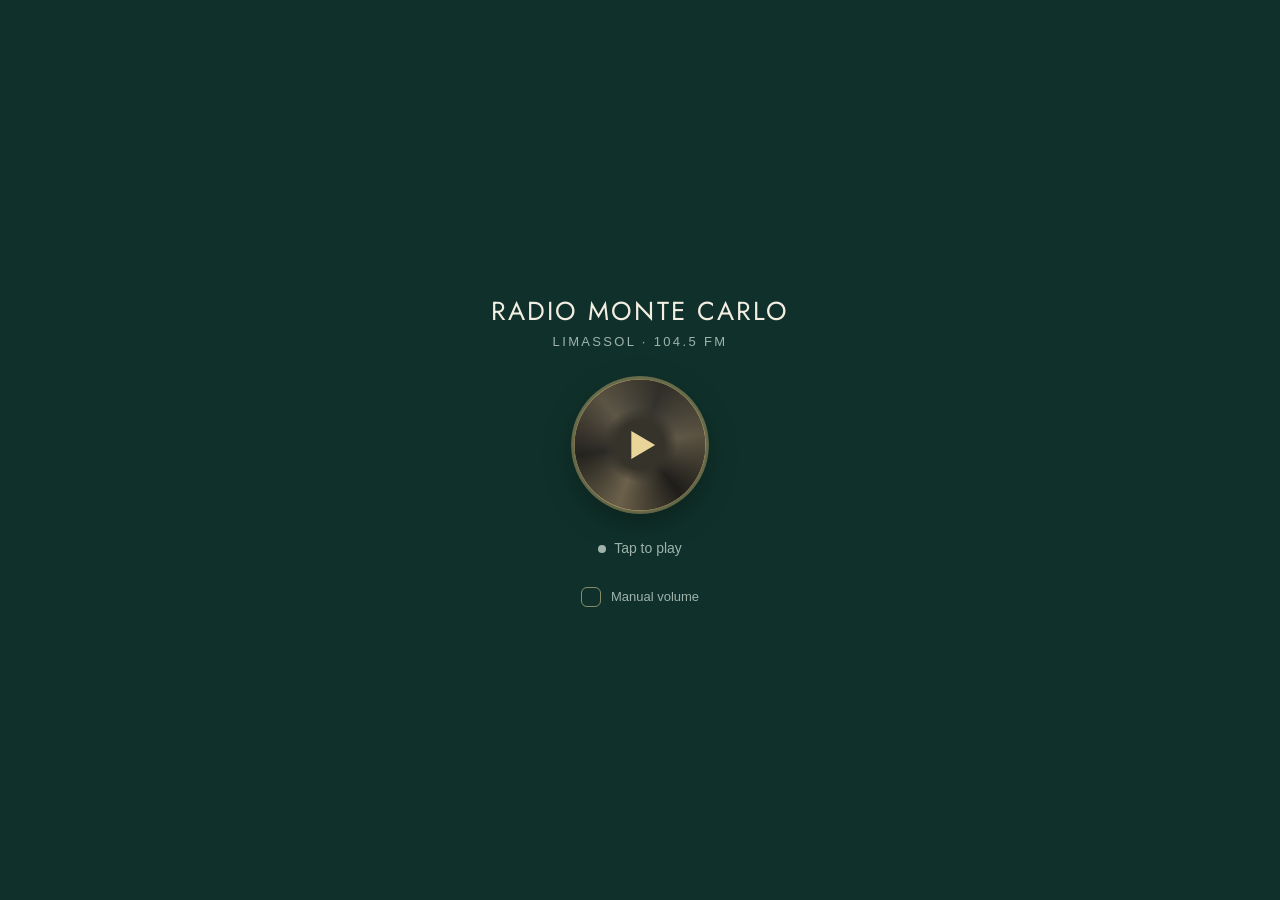
<file: index.html>
<!doctype html>
<html lang="en">
<head>
  <meta charset="utf-8">
  <meta name="viewport" content="width=device-width, initial-scale=1, viewport-fit=cover, user-scalable=no">
  <meta name="color-scheme" content="dark">
  <meta name="theme-color" content="#10312b">
  <title>Radio Monte Carlo · Limassol 104.5 FM</title>
  <link rel="icon" href="icon.svg" type="image/svg+xml">
  <!-- Home Screen app: opens full screen without the browser UI -->
  <link rel="manifest" href="manifest.webmanifest">
  <link rel="apple-touch-icon" href="apple-touch-icon.png">
  <meta name="apple-mobile-web-app-capable" content="yes">
  <meta name="mobile-web-app-capable" content="yes">
  <meta name="apple-mobile-web-app-status-bar-style" content="black-translucent">
  <meta name="apple-mobile-web-app-title" content="Monte Carlo">
  <link rel="preconnect" href="https://fonts.googleapis.com">
  <link rel="preconnect" href="https://fonts.gstatic.com" crossorigin>
  <link rel="stylesheet" href="https://fonts.googleapis.com/css2?family=Jost:wght@400&display=swap">
  <link rel="stylesheet" href="style.css">
  <script src="https://telegram.org/js/telegram-web-app.js"></script>
</head>
<body>
  <main class="app">
    <header class="station">
      <h1 class="title">Radio Monte Carlo</h1>
      <p class="subtitle">Limassol · 104.5 FM</p>
    </header>

    <button id="play" class="play" type="button" aria-label="Play">
      <svg class="ico ico-play" viewBox="0 0 24 24" aria-hidden="true"><path d="M8 5.5v13l11-6.5z"/></svg>
      <svg class="ico ico-pause" viewBox="0 0 24 24" aria-hidden="true"><path d="M7 5h3.5v14H7zM13.5 5H17v14h-3.5z"/></svg>
    </button>

    <div id="status" class="status" data-state="idle" role="status" aria-live="polite">
      <span class="dot"></span><span id="status-text">Tap to play</span>
    </div>

    <section id="now" class="now" aria-live="polite" hidden>
      <p class="now-label">Now playing</p>
      <p id="now-title" class="now-title"></p>
      <p id="now-artist" class="now-artist"></p>
    </section>

    <!-- manual volume ("quiet mode" in code): own decoder + gain, for speakers whose lowest step is still too loud -->
    <label class="compat">
      <input id="quiet" type="checkbox">
      <span>Manual volume</span>
    </label>

    <section class="volume" aria-label="Manual volume" hidden>
      <div class="vol-head">
        <span class="label">Volume</span>
        <output id="vol-value" class="vol-value">25%</output>
      </div>
      <div class="vol-row">
        <button id="vol-down" class="step" type="button" aria-label="Quieter">−</button>
        <input id="vol" type="range" min="0" max="100" step="1" value="60">
        <button id="vol-up" class="step" type="button" aria-label="Louder">+</button>
      </div>
      <p class="note">Goes below the phone's lowest step</p>
    </section>
  </main>

  <script src="app.js"></script>
</body>
</html>
</file>
<file: style.css>
/* One look, always dark: the station's bottle green, a gunmetal button and crown gold.
   Telegram theme colours are not used on purpose; app.js paints the Telegram header to match. */
:root {
  color-scheme: dark;
  --bg: #10312b;
  --text: #f3eee2;
  --hint: #9fb3ab;
  --gold: #e9d49a;
  --gold-hot: #ffd98a;
  --track: rgba(243, 238, 226, .16);
  --track-solid: #344f48;               /* same colour as --track, but opaque (used over the fill) */
  --fill: linear-gradient(90deg, rgba(233, 212, 154, .12), #b8913f 60%, #f6e7b8);
  --gunmetal:
    radial-gradient(circle, #36332a 0 26%, transparent 40%),
    radial-gradient(circle at 50% 40%, rgba(255, 255, 255, .08), transparent 60%),
    conic-gradient(from 20deg, #2b2a24, #5a5241, #1e1d19, #6b604a, #24231f, #585040, #2b2a24);
  --ok: #3fae6a;
  --warn: #e0a030;
  --err: #d9534f;
}

* { box-sizing: border-box; -webkit-tap-highlight-color: transparent; }
[hidden] { display: none !important; }
html, body { height: 100%; margin: 0; }
body {
  background: var(--bg);
  color: var(--text);
  font: 16px/1.4 -apple-system, BlinkMacSystemFont, "SF Pro Text", "Segoe UI", Roboto, sans-serif;
  -webkit-user-select: none; user-select: none;
  overscroll-behavior: none;
}

.app {
  /* --app-h: full screen height in the iOS Home Screen app, where 100% leaves out the status bar (app.js) */
  min-height: var(--app-h, 100%);
  max-width: 420px;
  margin: 0 auto;
  padding: max(32px, env(safe-area-inset-top)) 28px max(28px, env(safe-area-inset-bottom));
  display: flex;
  flex-direction: column;
  align-items: center;
  justify-content: center;
  gap: 28px;
}

.station { text-align: center; }
.title {
  margin: 0;
  font: 400 min(26px, 6.6vw)/1.15 "Jost", "Futura", "Avenir Next", "Century Gothic", sans-serif;
  letter-spacing: 0.08em;
  text-transform: uppercase;
  white-space: nowrap;
}
.subtitle {
  margin: 6px 0 0;
  color: var(--hint);
  font-size: 13px;
  letter-spacing: 0.18em;
  text-transform: uppercase;
}

/* ---- play button: gunmetal disc, gold icon, a gold light orbiting the rim while live ---- */
.play {
  position: relative;
  width: 132px; height: 132px;
  border: 0; border-radius: 50%;
  background: var(--gunmetal);
  color: var(--gold);
  display: grid; place-items: center;
  cursor: pointer;
  box-shadow: 0 10px 30px rgba(0, 0, 0, .35);
  transition: transform .12s ease;
}
.play:active { transform: scale(.95); }
.play .ico { width: 52px; height: 52px; fill: currentColor; grid-area: 1 / 1; }
.play .ico-pause { display: none; }
.play.on .ico-play { display: none; }
.play.on .ico-pause { display: block; }

.play::after {
  --ring-mask: radial-gradient(farthest-side, transparent calc(100% - 4px), #000 calc(100% - 3.5px));
  content: ""; position: absolute; inset: -3px;
  border-radius: 50%;
  background: rgba(255, 217, 138, .2);  /* faint rim when idle */
  -webkit-mask: var(--ring-mask); mask: var(--ring-mask);
  filter: drop-shadow(0 0 5px var(--gold-hot)) drop-shadow(0 0 12px rgba(255, 217, 138, .5));
}
.play.on.live::after {
  background:
    conic-gradient(from 0deg, transparent 0 60%, rgba(255, 217, 138, 0) 60%, rgba(255, 217, 138, .8) 85%,
      #ffffff 93%, var(--gold-hot) 95%, transparent 98%),
    rgba(255, 217, 138, .2);
  animation: orbit 3.6s linear infinite;
}
@keyframes orbit { to { transform: rotate(1turn); } }
@media (prefers-reduced-motion: reduce) {
  .play.on.live::after { animation: none; }
}

/* ---- status ---- */
.status {
  display: flex; align-items: center; gap: 8px;
  color: var(--hint); font-size: 14px;
  min-height: 20px;
}
.dot { width: 8px; height: 8px; border-radius: 50%; background: var(--hint); }
.status[data-state="playing"] .dot { background: var(--ok); }
.status[data-state="loading"] .dot,
.status[data-state="reconnecting"] .dot { background: var(--warn); animation: blink 1s ease-in-out infinite; }
.status[data-state="error"] .dot { background: var(--err); }
@keyframes blink { 50% { opacity: .25; } }

/* ---- now playing ---- */
.now {
  width: 100%;
  min-height: 92px;              /* keeps the layout still when the song changes */
  text-align: center;
  animation: fade .5s ease;
}
.now p { margin: 0; }
.now-label {
  color: var(--hint); font-size: 11px;
  letter-spacing: .2em; text-transform: uppercase;
}
.now-title {
  margin-top: 10px !important;
  font-size: 20px; line-height: 1.25; font-weight: 500;
  display: -webkit-box; -webkit-line-clamp: 2; -webkit-box-orient: vertical; overflow: hidden;
}
.now-artist {
  margin-top: 4px !important;
  color: var(--gold); font-size: 14px;
  letter-spacing: .12em; text-transform: uppercase;
  white-space: nowrap; overflow: hidden; text-overflow: ellipsis;
}
@keyframes fade { from { opacity: 0; transform: translateY(4px); } to { opacity: 1; transform: none; } }

/* ---- volume ---- */
.volume { width: 100%; }
.vol-head {
  display: flex; justify-content: space-between; align-items: baseline;
  margin-bottom: 10px; font-size: 13px;
}
.label { color: var(--hint); letter-spacing: .08em; text-transform: uppercase; }
.vol-value { font-variant-numeric: tabular-nums; font-size: 15px; }
.vol-row { display: flex; align-items: center; gap: 12px; }
.step {
  flex: none; width: 40px; height: 40px;
  border-radius: 50%; border: 0;
  background: var(--track); color: var(--text);
  font-size: 22px; line-height: 1; cursor: pointer;
}
.step:active { background: rgba(233, 212, 154, .3); }

input[type="range"] {
  flex: 1; min-width: 0;
  -webkit-appearance: none; appearance: none;
  height: 44px; background: transparent; margin: 0;
  --p: 50%;
}
input[type="range"]::-webkit-slider-runnable-track {
  height: 6px; border-radius: 3px;
  /* the gradient spans the whole track and is uncovered up to the thumb,
     so the fill gets brighter as you turn it up */
  background:
    linear-gradient(to right, transparent var(--p), var(--track-solid) var(--p)),
    var(--fill);
}
input[type="range"]::-moz-range-track { height: 6px; border-radius: 3px; background: var(--track); }
input[type="range"]::-moz-range-progress { height: 6px; border-radius: 3px; background: var(--fill); }
input[type="range"]::-webkit-slider-thumb {
  -webkit-appearance: none;
  width: 26px; height: 26px; margin-top: -10px;
  border-radius: 50%; background: var(--gold);
  box-shadow: 0 1px 4px rgba(0, 0, 0, .35);
}
input[type="range"]::-moz-range-thumb {
  width: 26px; height: 26px; border: 0;
  border-radius: 50%; background: var(--gold);
  box-shadow: 0 1px 4px rgba(0, 0, 0, .35);
}
.volume.disabled .vol-row, .volume.disabled .vol-value { opacity: .35; pointer-events: none; }

.note { margin: 8px 0 0; color: var(--hint); font-size: 12px; text-align: center; }

.compat {
  display: flex; align-items: center; gap: 10px;
  color: var(--hint); font-size: 13px; cursor: pointer;
}
/* custom checkbox: iOS ignores accent-color and draws a black box */
.compat input {
  -webkit-appearance: none; appearance: none;
  flex: none; width: 20px; height: 20px; margin: 0;
  border-radius: 6px;
  border: 1.5px solid rgba(233, 212, 154, .55);
  background: transparent;
  display: grid; place-items: center;
}
.compat input::after {
  content: ""; width: 10px; height: 6px; margin-top: -2px;
  border: solid var(--bg); border-width: 0 0 2px 2px;
  transform: rotate(-45deg);
  opacity: 0;
}
.compat input:checked { background: var(--gold); border-color: var(--gold); }
.compat input:checked::after { opacity: 1; }
.compat small { opacity: .75; }
</file>
